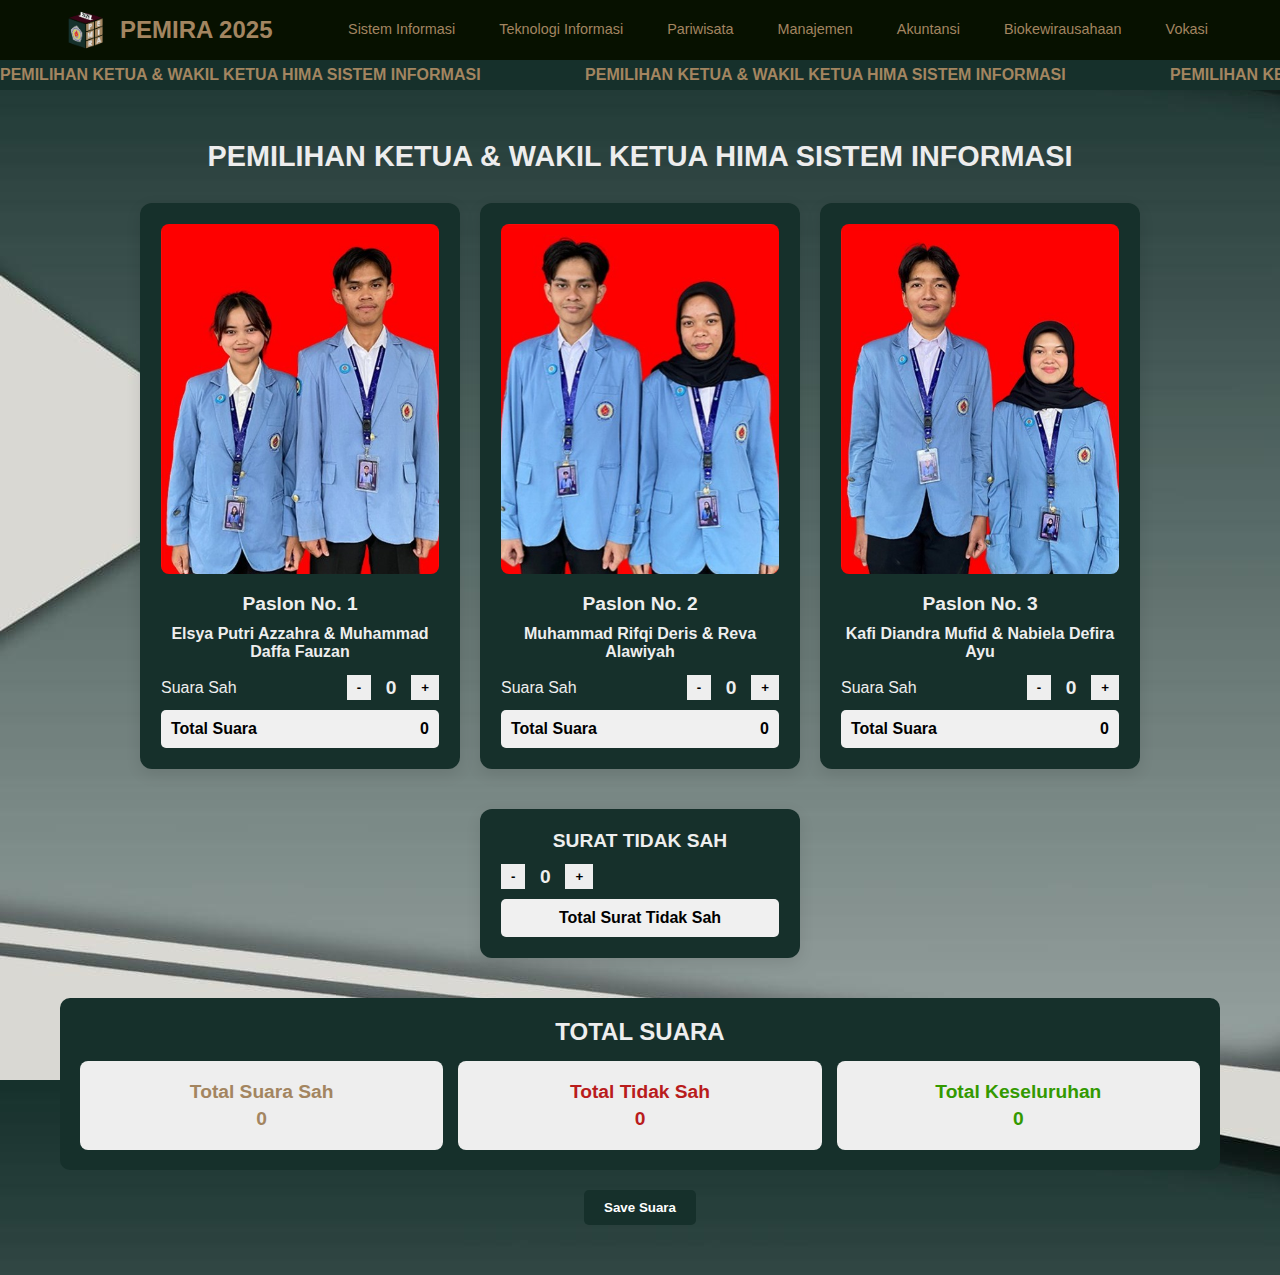
<file: index.html>
<!DOCTYPE html>
<html lang="en">
<head>
  <meta charset="UTF-8">
  <meta name="viewport" content="width=device-width, initial-scale=1.0">
  <title>Sistem Informasi</title>
  <link rel="stylesheet" href="style.css">
</head>

<body class="body">

<!-- NAVBAR -->
<nav class="navbar">
  <div class="container navbar-content">
    <div class="logo">
      <img id="logo-img" src="Logo.png" alt="Logo">
      <span>PEMIRA 2025</span>
    </div>

    <div class="menu">
      <a href="index.html" class="jurusan-btn">Sistem Informasi</a>
      <a href="TeknologiInformasi.html" class="jurusan-btn">Teknologi Informasi</a>
      <a href="Pariwisata.html" class="jurusan-btn">Pariwisata</a>
      <a href="Manajemen.html" class="jurusan-btn">Manajemen</a>
      <a href="Akuntansi.html" class="jurusan-btn">Akuntansi</a>
      <a href="BioKewirausahaan.html" class="jurusan-btn">Biokewirausahaan</a>
      <a href="Vokasi.html" class="jurusan-btn">Vokasi</a>
    </div>
  </div>
</nav>

<!-- RUNNING TEXT -->
<div class="running-text-container">
  <div class="running-text">
    <span>PEMILIHAN KETUA & WAKIL KETUA HIMA SISTEM INFORMASI</span>
    <span>PEMILIHAN KETUA & WAKIL KETUA HIMA SISTEM INFORMASI</span>
    <span>PEMILIHAN KETUA & WAKIL KETUA HIMA SISTEM INFORMASI</span>
  </div>
</div>

<!-- MAIN -->
<main class="main">

  <div class="text-center">
    <h1>PEMILIHAN KETUA & WAKIL KETUA HIMA SISTEM INFORMASI</h1>
  </div>

  <!-- PASLON -->
  <div class="cards">

    <!-- PASLON 1 -->
    <div class="card">
      <div class="card-body">
        <div class="img-wrapper">
          <img src="01_Elsya Putri Azzahra_Muhammad Daffa Fauzan.jpg">
        </div>
        <h2>Paslon No. 1</h2>
        <p>Elsya Putri Azzahra & Muhammad Daffa Fauzan</p>

        <div class="vote-section">
          <div class="vote-row">
            <span>Suara Sah</span>
            <div class="counter-group">
              <button onclick="updateCount('p1',-1)">-</button>
              <span id="p1" class="counter">0</span>
              <button onclick="updateCount('p1',1)">+</button>
            </div>
          </div>
        </div>

        <div class="total-box">
          <div class="total-row">
            <span>Total Suara</span>
            <span id="p1-total">0</span>
          </div>
        </div>
      </div>
    </div>

    <!-- PASLON 2 -->
    <div class="card">
      <div class="card-body">
        <div class="img-wrapper">
          <img src="02_MUHAMMAD RIFQI DERIS_REVA ALAWIYAH.jpg">
        </div>
        <h2>Paslon No. 2</h2>
        <p>Muhammad Rifqi Deris & Reva Alawiyah</p>

        <div class="vote-section">
          <div class="vote-row">
            <span>Suara Sah</span>
            <div class="counter-group">
              <button onclick="updateCount('p2',-1)">-</button>
              <span id="p2" class="counter">0</span>
              <button onclick="updateCount('p2',1)">+</button>
            </div>
          </div>
        </div>

        <div class="total-box">
          <div class="total-row">
            <span>Total Suara</span>
            <span id="p2-total">0</span>
          </div>
        </div>
      </div>
    </div>

    <!-- PASLON 3 -->
    <div class="card">
      <div class="card-body">
        <div class="img-wrapper">
          <img src="03_Kafi Diandra Mufid_Nabiela Defira Ayu.jpg">
        </div>
        <h2>Paslon No. 3</h2>
        <p>Kafi Diandra Mufid & Nabiela Defira Ayu</p>

        <div class="vote-section">
          <div class="vote-row">
            <span>Suara Sah</span>
            <div class="counter-group">
              <button onclick="updateCount('p3',-1)">-</button>
              <span id="p3" class="counter">0</span>
              <button onclick="updateCount('p3',1)">+</button>
            </div>
          </div>
        </div>

        <div class="total-box">
          <div class="total-row">
            <span>Total Suara</span>
            <span id="p3-total">0</span>
          </div>
        </div>
      </div>
    </div>

  </div>

  <!-- SURAT TIDAK SAH -->
  <div class="single-card">
    <div class="card">
      <div class="card-body">
        <h2 style="text-align:center;">SURAT TIDAK SAH</h2>

        <div class="vote-section">
          <div class="vote-row vote-center">
            <div class="counter-group">
              <button onclick="updateCount('tidakSah',-1)">-</button>
              <span id="tidakSah" class="counter">0</span>
              <button onclick="updateCount('tidakSah',1)">+</button>
            </div>
          </div>
        </div>

        <div class="total-box">
          <span>Total Surat Tidak Sah</span>
        </div>
      </div>
    </div>
  </div>

  <!-- REKAP -->
  <div class="rekap">
    <h2>TOTAL SUARA</h2>
    <div class="rekap-grid">
      <div class="rekap-box total-sah">
        <p>Total Suara Sah</p>
        <p id="totalSah">0</p>
      </div>
      <div class="rekap-box total-tidak-sah">
        <p>Total Tidak Sah</p>
        <p id="totalTidakSah">0</p>
      </div>
      <div class="rekap-box total-keseluruhan">
        <p>Total Keseluruhan</p>
        <p id="totalKeseluruhan">0</p>
      </div>
    </div>
  </div>

  <div class="save-wrapper">
    <button id="saveBtn">Save Suara</button>
  </div>

</main>

<script src="script.js"></script>
</body>
</html>
</file>
<file: style.css>
/* Reset */
    * { margin: 0; padding: 0; box-sizing: border-box; }
    body.body { 
        font-family: Arial, sans-serif; background-image:url(Background.jpg) ; }

    .logo {
    display: flex;
    align-items: center;
    gap: 10px;
    }

    .logo img {
    width: 50px;
    height: auto;
    transition: transform 0.5s ease, opacity 0.5s ease;
    }

    /* Animasi keluar */
    .logo-overlay {
    position: fixed;
    top: 50%;
    left: 50%;
    width: 100px;
    height: auto;
    transform: translate(-50%, -50%) scale(1) rotate(0deg);
    opacity: 1;
    z-index: 9999;
    transition: transform 1s ease, opacity 0.8s ease;
    }

    /* Saat tumbuh & berputar */
    .logo-overlay.grow {
    transform: translate(-50%, -50%) scale(3) rotate(360deg);
    opacity: 1; /* biar tetap kelihatan, ga langsung hilang */
    }

    /* Saat mengecil lagi */
    .logo-overlay.shrink {
    transform: translate(-50%, -50%) scale(1) rotate(720deg);
    opacity: 0;
    }



    /* Navbar */
    .navbar { background: #071100; box-shadow: 0 2px 5px rgba(0,0,0,0.1); }
    .container { max-width: 1200px; margin: 0 auto; padding: 0 20px; }
    .navbar-content { display: flex; justify-content: space-between; align-items: center; height: 60px; }
    .logo span { font-size: 1.5rem; font-weight: bold; color: #A38560; }
    .menu { display: flex; gap: 20px; }

    .jurusan-btn {
    border: none;
    background: none;
    font-size: 0.9rem;
    font-weight: 500;
    color: #A38560;
    cursor: pointer;
    padding: 8px 12px;
    border-radius: 5px;        /* biar ada sudut membulat */
    border-bottom: 2px solid transparent;
    transition: all 0.3s ease; /* animasi halus */
    text-decoration: none;
    }

    .jurusan-btn:hover {
    color: #fff;                      /* teks jadi putih */
    background: #16302B   ; /* latar belakang semi transparan */
    border-color: #A38560;            /* underline aktif */;
    }


    /* Main */
    .main { max-width: 1200px; margin: 30px auto; padding: 20px; }
    .text-center { text-align: center; margin-bottom: 30px; }
    .text-center h1 { font-size: 1.8rem; font-weight: bold; color: #ededed; margin-bottom: 10px; }
    .text-center p { font-size: 1rem; color: #f1f1f1; }

    /* Cards */ 
    .cards { display: grid; grid-template-columns: repeat(auto-fit,minmax(320px, 20px)); gap: 20px; justify-content: center; margin: 0 auto; align-items: stretch;}
    /* Single-card (SURAT TIDAK SAH) — center and spacing for all viewports */
    .single-card {
      display: flex;
      justify-content: center;
      align-items: center;
      margin: 40px 0;
      width: 100%;
    }
    .single-card > .card {
      width: 320px;
      max-width: 90%;
    }
    .single-card .card h2 {
      text-align: center;
      margin-bottom: 12px;
      color: #eee;
    }
  .card { background: #16302B; border-radius: 12px; box-shadow: 0 5px 15px rgba(0,0,0,0.1); transition: all 0.3s ease; justify-content: space-between; display: flex; flex-direction: column; width: 320px; padding: 1px;}
    .card:hover { transform: translateY(-5px); box-shadow: 0 10px 20px rgba(0,0,0,0.2); }
    .card-body { padding: 20px; flex-direction: 1; }
    .img-wrapper img { width: 100%; height: 350px; object-fit: cover; border-radius: 8px; margin-bottom: 15px; }
    .card h2 { text-align: center; font-size: 1.2rem; font-weight: bold; margin-bottom: 5px; color: #eee;}
    .card p { text-align: center; font-weight: bold; color: #eee; margin-top: 10px; min-height: 48px; }
    .card span {color: #eee;}
    .total-box span {margin-top: auto; color: #000;}
    .total-box { background: #f0f0f0; color: #16302B; text-align: center; padding: 10px; border-radius: 6px; margin-top: auto; font-weight: bold; }
    /* Voting */
    .vote-section { margin-top: 2px; }
    .vote-row { display: flex; justify-content: space-between; align-items: center; margin-bottom: 10px; }
    .counter-group { display: flex; align-items: center; }
    .counter-group button { background: #eee; border: none; padding: 5px 10px; font-weight: bold; cursor: pointer; transition: all 0.3s ease; }
    .counter-group button:hover { background: #4f46e5; color: #fff; }
    .counter { font-size: 1.2rem; font-weight: bold; min-width: 40px; text-align: center; }

    /* Total */
    .total-box { background: #f0f0f0; padding: 10px; border-radius: 5px; }
    .total-row { display: flex; justify-content: space-between; font-weight: bold; }

    /* Rekap */
    .rekap { background: #16302B; padding: 20px; border-radius: 10px; margin-top: 30px; }
    .rekap h2 { text-align: center; font-size: 1.5rem; font-weight: bold; color: #eee; margin-bottom: 15px; }
    .rekap-grid { display: grid; grid-template-columns: repeat(auto-fit, minmax(250px, 1fr)); gap: 15px; }
    .rekap-box { padding: 15px; border-radius: 8px; text-align: center; }
    .total-sah { background: #eee; color: #A38560; font-weight: bold; }
    .total-tidak-sah { background: #eee; color: #b91c1c; font-weight: bold; }
    .total-keseluruhan { background: #eee; color: #390; font-weight: bold; }
    .rekap-box p { font-size: 1.2rem; margin: 5px 0; }

    /* Save Button */
    .save-wrapper { display: flex; justify-content: center; margin-top: 20px; }
    #saveBtn { background: #16302B; color: #fff; border: none; padding: 10px 20px; font-weight: bold; border-radius: 5px; cursor: pointer; transition: all 0.3s ease; }
    #saveBtn:hover { background: #15803d; }

    /* Footer */
    .footer {
        position: fixed;
        right: 20px;
        bottom: 30px;
        z-index: 1000;
        animation: floating 4s ease-in-out infinite;
    }

    @keyframes floating {
        0%   { transform: translateY(0); }
        50%  { transform: translateY(-10px); }
        100% { transform: translateY(0); }
    }

    .footer-content {
        display: flex;
        flex-direction: column; 
        align-items: center;
        gap: 12px;
    }

    
    .logo-footer img {
        height: 80px;
        transition: transform 0.3s ease, filter 0.3s ease;
    }
    .logo-footer img:hover {
        transform: scale(1.1);
        filter: drop-shadow(0 0 10px #00eaff);
    }

    
    .social {
        display: flex;
        flex-direction: column; 
        align-items: center;
        gap: 6px;
    }

    .social a img {
        width: 34px;
        height: 34px;
        transition: transform 0.3s ease, filter 0.3s ease;
    }
    .social a img:hover {
        transform: scale(1.2) rotate(8deg);
        filter: drop-shadow(0 0 8px #ff0080);
    }

    .social span {
        font-size: 15px;
        font-weight: 600;
        color: white;
        text-shadow: 0 0 6px rgba(0,0,0,0.6);
    }



    .running-text-container {
    width: 100%;
    overflow: hidden;
    background: #16302B; 
    padding: 6px 0;
    }

    .running-text {
    display: inline-block;
    white-space: nowrap;
    animation: scrollLoop 15s linear infinite;
    }

    .running-text span {
    display: inline-block;
    padding-right: 100px; 
    color: #A38560;       
    font-size: 1rem;
    font-weight: bold;
    }

    @keyframes scrollLoop {
    from {
        transform: translateX(100%);
    }
    to {
        transform: translateX(-100%);
    }
    }
@media (max-width: 992px) {
  .navbar-content {
    flex-direction: column;
    height: auto;
    padding: 10px 0;
  }

  .menu {
    flex-wrap: wrap;
    justify-content: center;
    gap: 10px;
  }

  .cards {
    grid-template-columns: repeat(auto-fit, minmax(280px, 1fr));
    gap: 16px;
  }

  .card {
    width: 100%;
    max-width: 380px;
    margin: 0 auto;
  }

  .img-wrapper img {
    height: 400px; 
  }
}


@media (max-width: 768px) {
  .text-center h1 {
    font-size: 1.4rem;
  }

  .text-center p {
    font-size: 0.9rem;
  }

  .cards {
    grid-template-columns: 1fr 1fr;
    gap: 14px;
  }

  .card {
    width: 100%;
    padding: 5px;
  }

  .img-wrapper img {
    height: 320px;
  }

  .card h2 {
    font-size: 1rem;
  }

  .card p {
    font-size: 0.9rem;
  }

  /* === SURAT TIDAK SAH (FIX) === */
.single-card {
  display: flex !important;
  justify-content: center !important;
  align-items: center;
  margin-top: 60px !important;
  margin-bottom: 60px !important;
  width: 100%;
}

.single-card > .card {
  width: 320px !important;
}
.vote-center {
  justify-content: center;
}
.vote-center .counter-group {
  margin: 0 15px;

}


  .vote-row {
    flex-direction: column;
    align-items: flex-start;
    gap: 8px;
  }

  .counter-group {
    margin-top: 5px;
  }

  .rekap-grid {
    grid-template-columns: repeat(auto-fit, minmax(180px, 1fr));
  }

  .footer {
    right: 10px;
    bottom: 15px;
  }

  .logo-footer img {
    height: 60px;
  }
}


@media (max-width: 576px) {
  body.body {
    background-size: cover;
    background-position: center;
  }

  .navbar-content {
    flex-direction: column;
    gap: 10px;
  }

  .cards {
    grid-template-columns: 1fr;
    justify-content: center;
  }

  .card {
    width: 90%;
    max-width: 340px;
  }

  .img-wrapper img {
    height: 300px;
  }

  .footer-content {
    gap: 8px;
  }

  .social span {
    font-size: 13px;
  }

  .running-text span {
    font-size: 0.9rem;
  }
}
</file>
